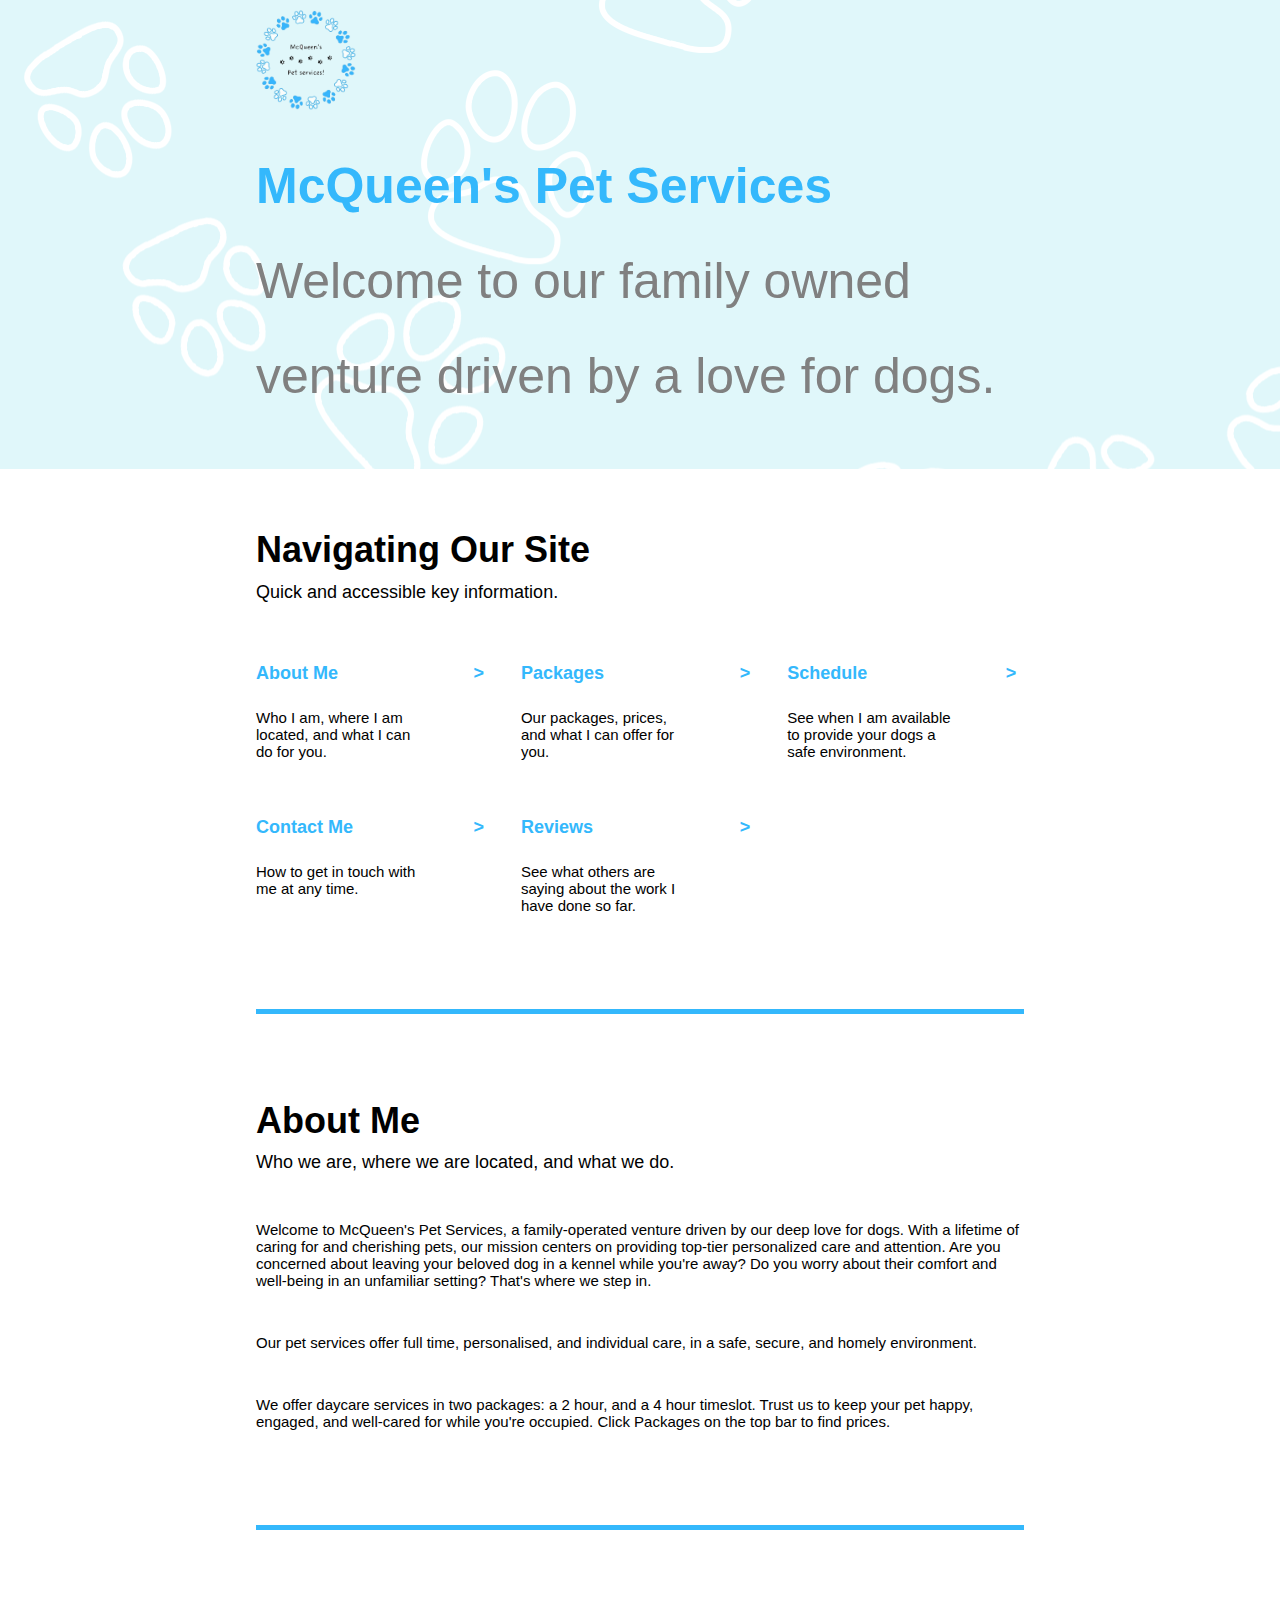
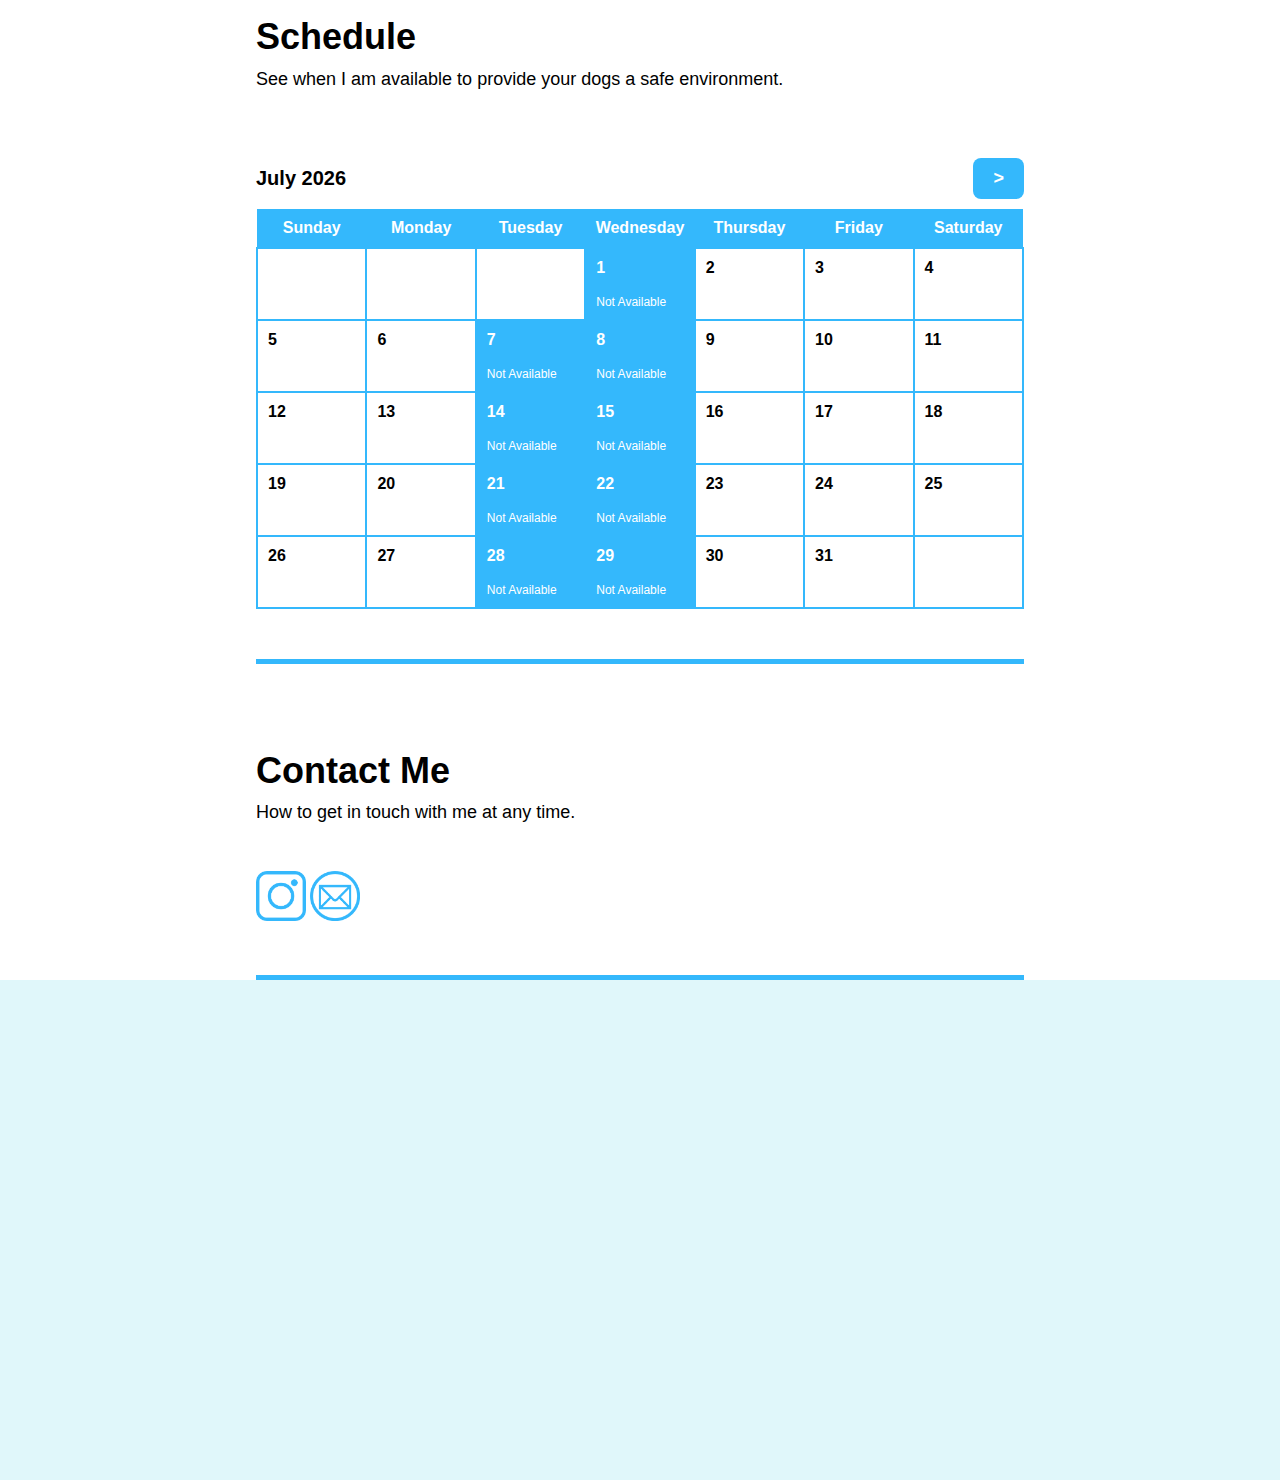
<file: index.html>
<!DOCTYPE html>
<html>

<head>
    <title>McQueen's Pet Services</title>
    <link rel="stylesheet" href="style.css">
	<link rel="icon" type="image/png" href="Images/Logo.png">
</head>

<body style="margin: 0; padding: 0;">

<div class="fixed-header">
    <a href="index.html">
        <img src="Images/Logo.png" alt="Company Logo" style="width: 100px; height: 100px;">
        <div class="underline" style="width: 100px; height: 5px"></div>
    </a>
</div>

<div class="header-welcome-container">
    <div class="welcome-box">
        <h1>McQueen's Pet Services</h1>
        <p>Welcome to our family owned</p>
        <p>venture driven by a love for dogs.</p>
    </div>
</div>

<div class="popular-items">
	<h2>Navigating Our Site</h2>
	<p>Quick and accessible key information.</p>
		<div class="items">
			<div class="row">
				<div class="left">
					<a href="#about">
						<div class="text">
							<h1>About Me</h1>
							<p>Who I am, where I am located, and what I can do for you.</p>
						</div>
					</a>
					<div class="arrow">
						<h1>></h1>
					</div>
				</div>
				<div class="middle">
					<a href="packages.html">
						<div class="text">
								<h1>Packages</h1>
								<p>Our packages, prices, and what I can offer for you.</p>
							</div>
					</a>
					<div class="arrow">
						<h1>></h1>
					</div>
				</div>
				<div class="right">
					<a href="#schedule">
						<div class="text">
							<h1>Schedule</h1>
							<p>See when I am available to provide your dogs a safe environment.</p>
						</div>
					</a>
					<div class="arrow">
						<h1>></h1>
					</div>
				</div>
			</div>
            <div class="row">
				<div class="left">
					<a href="#contact">
						<div class="text">
							<h1>Contact Me</h1>
							<p>How to get in touch with me at any time.</p>
						</div>
					</a>
					<div class="arrow">
						<h1>></h1>
					</div>
				</div>
				<div class="middle">
					<a href="#reviews">
						<div class="text">
								<h1>Reviews</h1>
								<p>See what others are saying about the work I have done so far.</p>
							</div>
					</a>
					<div class="arrow">
						<h1>></h1>
					</div>
				</div>
			</div>
		</div>
</div>

<div class="divider"></div>

<div class="about-us section" id="about">
	<h2>About Me</h2>
	<p>Who we are, where we are located, and what we do.</p>
	<div class = "info">
		<p>Welcome to McQueen's Pet Services, a family-operated venture driven by our deep love for dogs. With a lifetime of caring for and cherishing pets, our mission centers on providing top-tier personalized care and attention. Are you concerned about leaving your beloved dog in a kennel while you're away? Do you worry about their comfort and well-being in an unfamiliar setting? That's where we step in.</p>
		<p>Our pet services offer full time, personalised, and individual care, in a safe, secure, and homely environment.</p>
		<p>We offer daycare services in two packages: a 2 hour, and a 4 hour timeslot. Trust us to keep your pet happy, engaged, and well-cared for while you're occupied. Click Packages on the top bar to find prices.</p>
	</div>
</div>

<div class="divider"></div>

<div class="calendar section" id="schedule">
	<h2>Schedule</h2>
	<p>See when I am available to provide your dogs a safe environment.</p>
    <div class="calendar-header">
        <button class="button">&lt;</button>
        <span class="month-year"></span>
        <button class="button">&gt;</button>
    </div>
    <div class="calendar-body"></div>
</div>
<script src="script.js"></script>

<div class="divider"></div>

<div class="contact-me section" id="contact">
	<h2>Contact Me</h2>
	<p>How to get in touch with me at any time.</p>
	<div class = "info">
		<a href="https://www.instagram.com/mcqueens25/"><img src="Images/IG_logo.png" alt="IG Logo" style="width: 50px; height: 50px;"></a>
		<a href="mailto:mcqueens2511@gmail.com"><img src="Images/Email_logo.png" alt="Email Logo" style="width: 50px; height: 50px;"></a>
	</div>
</div>

<div class="bottom-divider"></div>
<div class="bottom-box"></div>

</body>
</html>
</file>
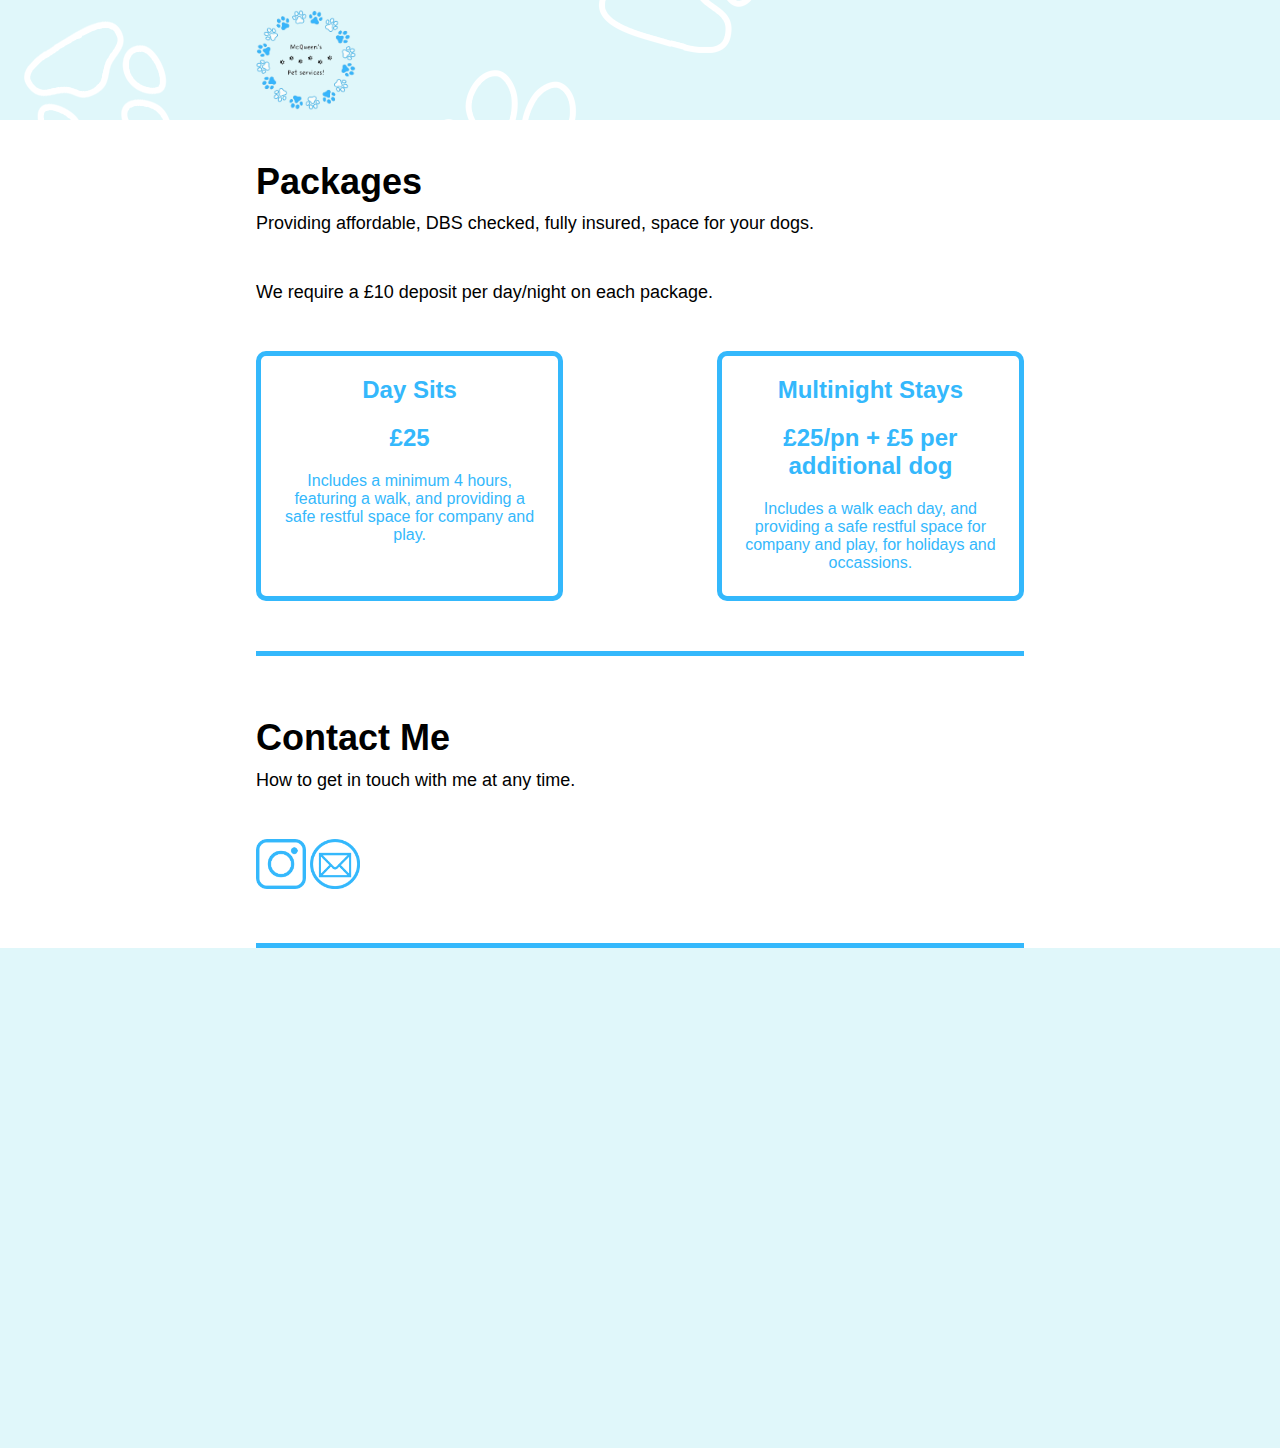
<file: packages.html>
<!DOCTYPE html>
<html>

<head>
    <title>Packages | McQueen's Pet Services</title>
    <link rel="stylesheet" href="packages.css">
	<link rel="icon" type="image/png" href="Images/Logo.png">
</head>

<body style="margin: 0; padding: 0;">

<div class="fixed-header">
    <a href="index.html">
        <img src="Images/Logo.png" alt="Company Logo" style="width: 100px; height: 100px;">
        <div class="underline" style="width: 100px; height: 5px"></div>
    </a>
</div>

<div class="packages section" id="packages">
    <h2>Packages</h2>
	<p>Providing affordable, DBS checked, fully insured, space for your dogs.</p>
	<p>We require a £10 deposit per day/night on each package.</p>
</div>

<div class="container">
    <div class="package-box">
        <h2>Day Sits</h2>
	<h2>£25</h2>
        <p>Includes a minimum 4 hours, featuring a walk, and providing a safe restful space for company and play.</p>
    </div>
    <div class="package-box">
        <h2>Multinight Stays</h2>
	<h2>£25/pn + £5 per additional dog</h2>
        <p>Includes a walk each day, and providing a safe restful space for company and play, for holidays and occassions.</p>
    </div>
</div>

<div class="divider"></div>

<div class="contact-me section" id="contact">
	<h2>Contact Me</h2>
	<p>How to get in touch with me at any time.</p>
	<div class = "info">
		<a href="https://www.instagram.com/mcqueens25/"><img src="Images/IG_logo.png" alt="IG Logo" style="width: 50px; height: 50px;"></a>
		<a href="mailto:mcqueens2511@gmail.com"><img src="Images/Email_logo.png" alt="Email Logo" style="width: 50px; height: 50px;"></a>
	</div>
</div>

<div class="bottom-divider"></div>
<div class="bottom-box"></div>

</body>
</html>
</file>
<file: style.css>
/* Hide scrollbar for Chrome, Safari and Opera */
::-webkit-scrollbar {
    width: 0px;
    height: 0px;
}

/* Hide scrollbar for Firefox */
html {
    scrollbar-width: none;
}

/* Hide scrollbar for IE and old versions of Edge */
body {
    -ms-overflow-style: none;
	font-family: Verdana, sans-serif;
}

.header-welcome-container { 
    width: 100%;
    background-image: url('Images/PawPrintBanner.png'); 
    background-repeat: no-repeat; 
    background-attachment: fixed; 
    background-color: #E0F7FA;
    margin-top: 100px; /* Adjust to match the height of the fixed header */
}

.fixed-header {
    position: fixed;
    top: 0;
    width: 100%;
    background-image: url('Images/PawPrintBanner.png');
    background-position: left center 0 px;
    background-repeat: no-repeat; 
    background-color: #E0F7FA;
    z-index: 1000;
    padding-top: 10px;
    padding-left: 20%;
    padding-bottom: 10px;
    height: 100px;
}

.fixed-header img:hover + .underline {
    background-color: #34B8FC;
    margin-top: 5px;
}

.welcome-box {
    padding-top: 50px;
    padding-bottom: 40px;
    padding-left: 20%;
}

.welcome-box h1 {
    font-size: 50px;
    color: #34B8FC;
	line-height: 0.1;
}

.welcome-box p {
    font-size: 50px;
    color: #808080;
    margin-top: 90px;
    padding-top: 0;
    line-height: 0.1;
}

a {
    text-decoration: none; /* Remove the underline */
    color: inherit; /* Inherit the text color from the parent */
}

a:hover {
    color: inherit; /* Ensure color remains the same on hover */
}

a:visited {
    color: inherit; /* Ensure color remains the same for visited links */
}

a .text, a .arrow {
    color: inherit; /* Ensure child elements inherit the color */
}

/* Add this to your CSS file */
.section {
    position: relative;
}

.section::before {
    content: "";
    display: block;
    height: 125px; /* Adjust this value to be the height of your header */
    margin-top: -100px; /* Same value as height */
    visibility: hidden;
}

.popular-items {
	width: 60%;
	padding-top: 50px;
	padding-left: 20%;
}

.popular-items h1 {
	font-size: 36px;
	padding-bottom: 10px;
	color: #34B8FC;
}

.popular-items .row a:hover h1 {
    color: #1E3A8A;
}

.popular-items .row a:hover ~ h1, 
.popular-items .row a:hover ~ .arrow h1 {
    color: #1E3A8A;
}

.popular-items h2 {
	font-size: 36px;
    line-height: 0.1;
}

.popular-items p {
	font-size: 18px;
	padding-bottom: 30px;
}

.popular-items .row h1 {
	font-size: 18px;
}

.popular-items .row p {
	font-size: 15px;
}

.popular-items .row {
	display: flex;
}

.popular-items .row .left,
.popular-items .row .middle,
.popular-items .row .right {
	display: flex;
	width: 33%;
}

.popular-items .row .left .arrow,
.popular-items .row .middle .arrow,
.popular-items .row .right .arrow {
	margin-left: auto;
}

.popular-items .row .left .text p,
.popular-items .row .middle .text p,
.popular-items .row .right .text p {
	padding-right: 25%;
}

.popular-items .row .left .arrow {
	padding-right: 10%;
}

.popular-items .row .middle .text {
	padding-left: 5%;
}

.popular-items .row .middle .arrow {
	padding-right: 5%;
}
.popular-items .row .right .text {
	padding-left: 10%;
}

.divider {
	width: 60%;
	padding-top: 50px;
	padding-bottom: 50px;
	padding-left: 20%;
	height: 5px;
	background-clip: content-box;
	background-color: #34B8FC;
}

.about-us {
	width: 60%;
	padding-left: 20%;
}

.about-us h2 {
	font-size: 36px;
    line-height: 0.1;
}

.about-us p {
    color: black;
    font-size: 18px;
	padding-bottom: 30px;
}

.about-us .info p {
	font-size: 15px;
}

.calendar {
    width: 60%;
    padding-left: 20%;
}

.calendar-header {
    display: flex;
    justify-content: space-between;
    align-items: center;
    margin-bottom: 10px;
}

.calendar h2 {
    font-size: 36px;
    line-height: 0.1;
}

.calendar p {
    color: black;
    font-size: 18px;
    padding-bottom: 50px;
}

.calendar-header .button {
    background-color: #34B8FC;
    color: white;
    border: none;
    padding: 10px 20px;
    cursor: pointer;
    border-radius: 8px;
    font-weight: bold;
    font-size: 18px;
}

.calendar-header .button:hover {
    background-color: #1E90FF;
}

.month-year {
    font-size: 20px;
    font-weight: bold;
}

.calendar-body table {
    width: 100%;
    border-collapse: collapse;
    table-layout: fixed;
}

.calendar-body th,
.calendar-body td {
    padding: 10px;
    width: calc(100% / 7);
    vertical-align: top;
    text-align: left;
}

.calendar-body th {
    background-color: #34B8FC;
    color: white;
    text-align: center;
}

.calendar-body td {
    background-color: white; 
    border: 2px solid #34B8FC;
    font-weight: bold; 
    font-size: 16px; 
    color: black; 
    padding: 10px;
    height: 50px;
    position: relative;
}

.calendar-body .booked,
.calendar-body .holiday,
.calendar-body .not-available {
    background-color: #34B8FC;
    color: white;
}

.calendar-body td .status {
    font-weight: normal;
    font-size: 12px;
    position: absolute;
    bottom: 10px;
    left: 10px;
    white-space: nowrap;
}

.calendar-body tr {
    margin-bottom: 10px;
    display: table-row;
}

.contact-me {
	width: 60%;
	padding-left: 20%;
}

.contact-me h2 {
	font-size: 36px;
    line-height: 0.1;
}

.contact-me p {
    color: black;
    font-size: 18px;
	padding-bottom: 30px;
}

.bottom-divider {
	width: 60%;
	padding-top: 50px;
	padding-left: 20%;
	height: 5px;
	background-clip: content-box;
	background-color: #34B8FC;
}

.bottom-box {
	width: 100%;
	background-color: #E0F7FA;
	height: 500px;
}

@media (max-width: 1100px) { 
    .welcome-box h1, 
    .welcome-box p { 
        font-size: 30px; /* Adjust font size for smaller screens */ 
    }
}

@media (max-width: 1000px) { 
    .welcome-box, 
    .popular-items, 
    .about-us, 
    .calendar, 
    .contact-me, 
    .divider, 
    .bottom-divider { 
        width: 90%; 
        padding-left: 5%; 
    } 

    .fixed-header { 
        padding-left: 5%; 
    } 

    .welcome-box h1, 
    .welcome-box p { 
        font-size: 30px; /* Adjust font size for smaller screens */ 
    }
}
</file>
<file: packages.css>
/* Hide scrollbar for Chrome, Safari and Opera */
::-webkit-scrollbar {
    width: 0px;
    height: 0px;
}

/* Hide scrollbar for Firefox */
html {
    scrollbar-width: none;
}

/* Hide scrollbar for IE and old versions of Edge */
body {
    -ms-overflow-style: none;
	font-family: Verdana, sans-serif;
}

.header-welcome-container { 
    width: 100%;
    background-image: url('Images/PawPrintBanner.png'); 
    background-repeat: no-repeat; 
    background-attachment: fixed; 
    background-color: #E0F7FA;
    margin-top: 100px; /* Adjust to match the height of the fixed header */
}

.fixed-header {
    position: fixed;
    top: 0;
    width: 100%;
    background-image: url('Images/PawPrintBanner.png');
    background-position: left center 0 px;
    background-repeat: no-repeat; 
    background-color: #E0F7FA;
    z-index: 1000;
    padding-top: 10px;
    padding-left: 20%;
    padding-bottom: 10px;
    height: 100px;
}

.fixed-header img:hover + .underline {
    background-color: #34B8FC;
    margin-top: 5px;
}

.packages {
    padding-top: 150px;
    margin-left: 20%;
}

.packages h2 {
	font-size: 36px;
    line-height: 0.1;
}

.packages p {
    color: black;
    font-size: 18px;
	padding-bottom: 30px;
}

.container {
    justify-content: center;
    align-items: center;
    display: flex;
    gap: 20%;
    margin-left: 20%;
    margin-right: 20%
}

.package-box {
    height: 200px;
    background-color: white;
    color: #34B8FC;
    padding: 20px;
    border: 5px solid #34B8FC;
    border-radius: 10px;
    width: 40%;
    text-align: center;
    transition: all 0.3s;
}

.package-box:hover {
    background-color: #1E3A8A;
    color: white;
    border-color: #1E3A8A;
}

.package-box h2 {
    margin-top: 0;
}

.package-box p {
    margin-bottom: 0;
}

.divider {
	width: 60%;
	padding-top: 50px;
	padding-bottom: 50px;
	padding-left: 20%;
	height: 5px;
	background-clip: content-box;
	background-color: #34B8FC;
}

.contact-me {
	width: 60%;
	padding-left: 20%;
}

.contact-me h2 {
	font-size: 36px;
    line-height: 0.1;
}

.contact-me p {
    color: black;
    font-size: 18px;
	padding-bottom: 30px;
}

.bottom-divider {
	width: 60%;
	padding-top: 50px;
	padding-left: 20%;
	height: 5px;
	background-clip: content-box;
	background-color: #34B8FC;
}

.bottom-box {
	width: 100%;
	background-color: #E0F7FA;
	height: 500px;
}

@media (max-width: 1000px) { 
	.packages,
	.contact-me, 
	.divider, 
	.bottom-divider { 
        width: 90%; 
        padding-left: 5%; 
    } 

	.packages {
		margin-left: 5%;
	}

    .fixed-header { 
        padding-left: 5%; 
    } 
}
</file>
